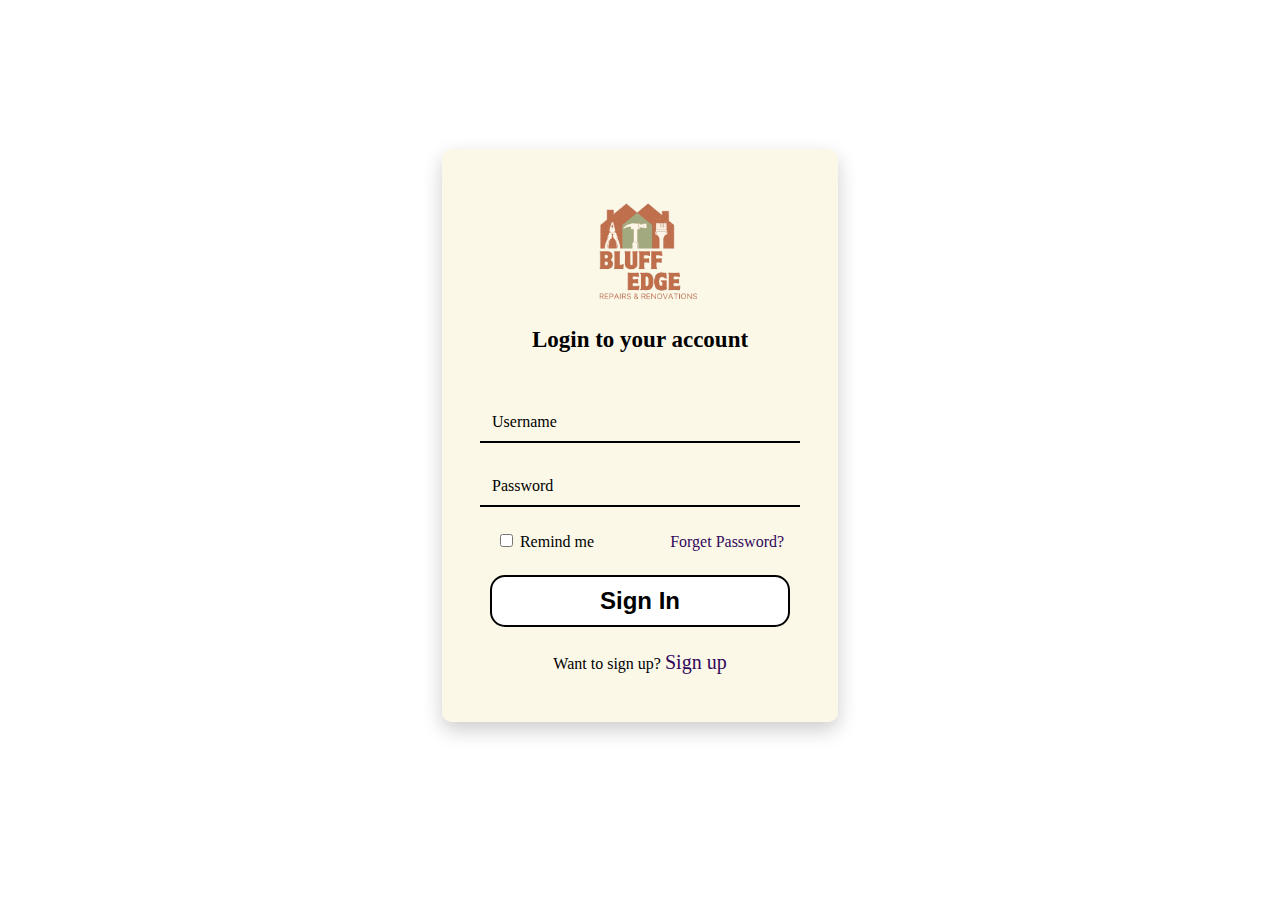
<file: signin.html>
<!DOCTYPE html>
<html lang="en">
<head>
    <meta charset="UTF-8">
    <meta name="viewport" content="width=device-width, initial-scale=1.0">
    <link rel="shortcut icon" href="logo.png" type="image/x-icon">
    <link rel="stylesheet" href="signIn.css">
    <title>login page</title>
    <style>
    </style>
</head>
<body > 
    <div class="form-container"> 
        <form class="animated-form" action="Home.html">
            <a href="Home.html"><img src="logo.png" alt="logo"></a>
            <h1 style="font-size: 23px;margin-bottom: 50px;">Login to your account</h1>
            <div class="input-group">
              <input type="text" placeholder="Username" required>
              <label for="username">Username</label>
            </div>
            <div class="input-group">
              <input type="password" placeholder="Password" required>
              <label for="password">Password</label>
            </div>
            <div>
                <input type="checkbox">
                <label for="checkbox"  style="margin-right: 4.5rem;font-size: 1rem;opacity: 1;">Remind me</label>  
                <a href="#" style="font-size: 1rem;">Forget Password?</a>
            </div>
                <a href="Home.html"><button class="buton">Sign In</button></a>
           <span>Want to sign up? </span><a href="signup.html">Sign up</a>
    </div>
</form>
</body>
</html>
</file>
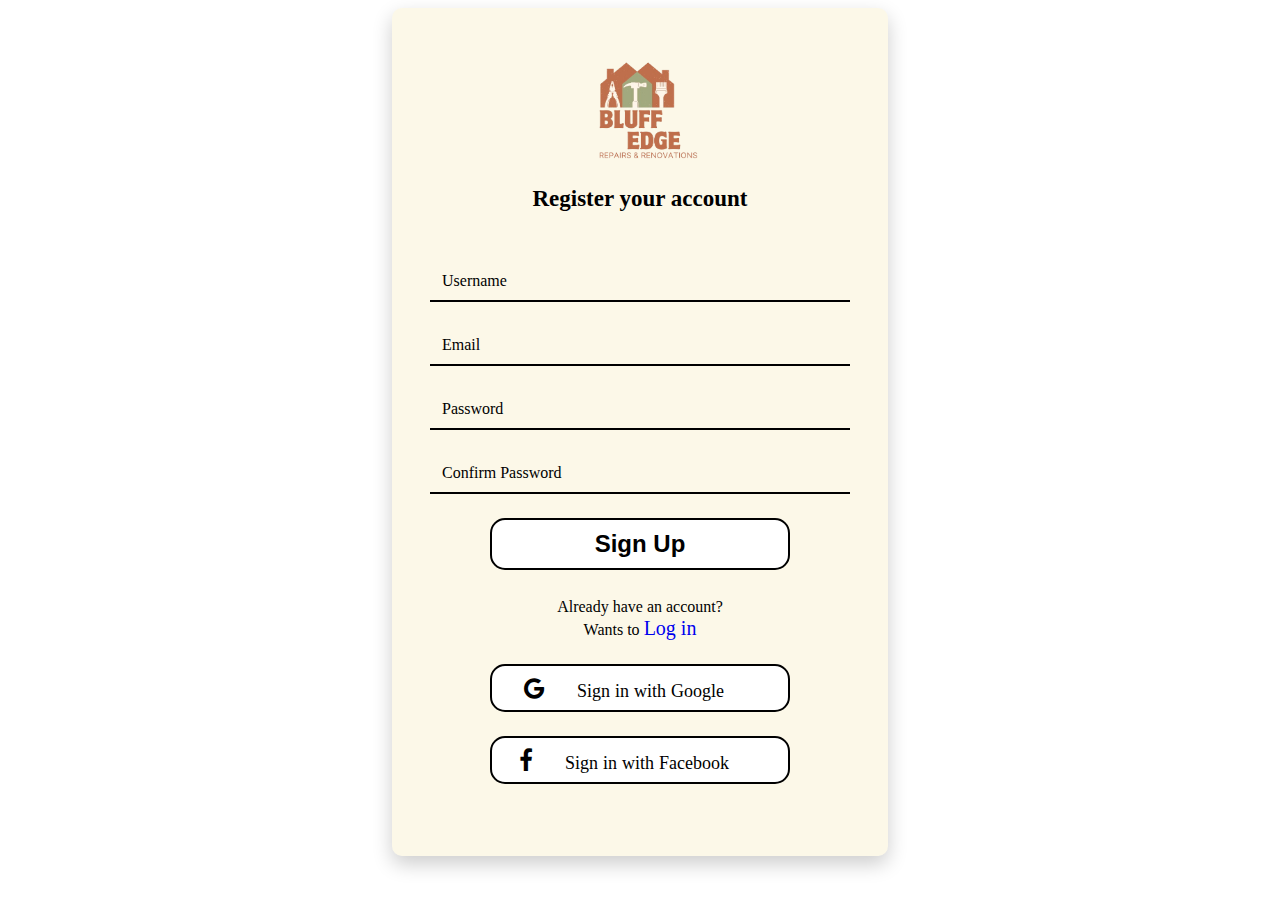
<file: signup.html>
<!DOCTYPE html>
<html lang="en">
<head>
    <meta charset="UTF-8">
    <meta name="viewport" content="width=device-width, initial-scale=1.0">
    <link rel="shortcut icon" href="logo.png" type="image/x-icon">
    <link rel="stylesheet" href="https://cdnjs.cloudflare.com/ajax/libs/font-awesome/4.7.0/css/font-awesome.min.css">
    <title>Sign Up</title>
</head>
<link rel="stylesheet" href="jj.css">
<body>
    <div class="form-container">
        <a href="Home.html"><img src="logo.png" alt="logo"></a>
        <h1 style="font-size: 23px;margin-bottom: 50px;">Register your account</h1>
        <form action="signin.html" class="form">
            <div class="input-group">
                <input type="text" placeholder="Username" required>
                <label for="text">Username</label>
            </div>
            <div class="input-group">
                <input type="email" placeholder="Email">
                <label for="email">Email</label>
            </div>
            <div class="input-group">
                <input type="password" placeholder="Password" required>
                <label for="password">Password</label>
            </div>
            <div class="input-group">
                <input type="password" placeholder="Confirm Password" required>
                <label for="password">Confirm Password</label>
            </div>
                <a href="Home.html"><button class="buton">Sign Up</button></a>
            <span>Already have an account?<br> Wants to</span>
            <a href="signin.html" class="login">Log in</a> 
            <button class="buton"><i class="fa fa-google"><span>Sign in with Google</span></i></button>
            <button class="buton"><i class="fa fa-facebook"><span>Sign in with Facebook</span></i></button>
        </form>
    </div>
</body>
</html>
</file>
<file: signIn.css>
body{
  background-color: #ffffff4f;  
    display: flex;
    align-items: center;
    justify-content: center;
    height: 95vh;
}
    
@keyframes button {
  from{
    transition: background 0.5s ease, transform 0.3s ease;
    background: linear-gradient(to right, black,#faf4f4);
  }
  to{
    transition: background 0.5s ease, transform 0.3s ease;
    background: linear-gradient(to right, black,#0f0f0f);
  }
}
.form-container {
  background-color: #f4eab54f;  
  padding: 3rem;
  border-radius: 10px;
  box-shadow: 0 8px 20px rgba(0, 0, 0, 0.2);
  width: 300px;
  text-align: center;
}

.animated-form h2 {
  margin-bottom: 1.5rem;
  color: #333;
}

.input-group {
  position: relative;
  margin-bottom: 1.5rem;
}

.input-group input {
  display: grid;
  place-self: center;
  width: 100%;
  padding: 10px;
  border: 2px solid #ccc;
  font-size: 1rem;
  outline: none;
  transition: 0.3s;
  border: none;
  border-bottom: 2px solid black;
  background: transparent;
}

.input-group label {
  position: absolute;
  top: 50%;
  left: 10px;
  transform: translateY(-50%);
  font-size: 1rem;
  color: #262525;
  transition: 0.3s;
  pointer-events: none;
}

label:not(:focus){
  opacity: 0;
}
input::placeholder{
  padding-left: 2px;
  font-family: 'Times New Roman', Times, serif;
  color: #000000;
  transition: all 0.3s;
}

input:focus::placeholder{
  transition: all 0.3s;
  opacity: 0;
}

.input-group input:focus {
  border-color: #6a6900;
}

.input-group input:focus + label,
.input-group input:not(:placeholder-shown) + label:active {
  top: 0;
  font-size: 0.8rem;
  color: #7a7403;
  opacity: 1;
}

  img{
    margin-left: 10px;
    width: 110px;
    height: 110px;
  }
  a{
    color: #30075b;
    font-size: 20px;
    text-decoration: none;
    transition: 0.3s ease;
  }
  a:hover{
    border-color: #6a6900;
    transition: 0.3s ease;
    color: blue;
  }

  .form-container .buton {
    transition: background-position 0.5s ease, color 0.5s ease;
    cursor: pointer;
    background: linear-gradient(90deg, rgb(255, 255, 255) 50%, rgb(0, 0, 0) 50%);
    background-size: 200% 100%;
    background-position: left bottom;
    color: black;
    font-size: x-large;
    padding: 10px;
    width: 300px;
    border: 2px solid black;
    margin-block: 1.5rem;
    border-radius: 15px;
    font-weight: bold;
    display: grid;
    place-self: center;
  }
  
  .form-container .buton:hover {
    transition: all 0.3s ease;
    transform: scale(1.03) ;
    box-shadow: 0px 2px 10px 0px #000000;
    color: #faf4f4;
    border: 2px solid #faf4f4;
    background-position: right bottom;
    color: white;
  }
</file>
<file: jj.css>
body{
  background-color: #ffffff4f;  
    display: flex;
    align-items: center;
    justify-content: center;
}
    
.form-container {
  background-color: #f4eab54f;  
  padding: 3rem;
  border-radius: 10px;
  box-shadow: 0 8px 20px rgba(0, 0, 0, 0.2);
  width: 400px;
  text-align: center;
}

form h2 {
  margin-bottom: 1.5rem;
  color: #333;
}

.input-group {
  position: relative;
  margin-bottom: 1.5rem;
}
.input-group input {
  display: grid;
  place-self: center;
  width: 100%;
  padding: 10px;
  border: 2px solid #ccc;
  font-size: 1rem;
  outline: none;
  transition: 0.3s;
  border: none;
  border-bottom: 2px solid black;
  background: transparent;
}
input::placeholder{
  padding-left: 2px;
  font-family: 'Times New Roman', Times, serif;
  color: #000000;
  transition: all 0.3s;
}

input:focus::placeholder{
  transition: all 0.3s;
  opacity: 0;
}
.input-group label {
  position: absolute;
  top: 50%;
  left: 10px;
  transform: translateY(-50%);
  font-size: 1rem;
  color: #262525;
  transition: 0.3s;
  pointer-events: none;
}
label:not(:focus){
  opacity: 0;
}
.input-group input:focus {
  border-color: #6a6900;
}

.input-group input:focus + label,
.input-group input:not(:placeholder-shown) + label:active {
  top: 0;
  font-size: 0.8rem;
  color: #7a7403;
  opacity: 1;
}
img{
  margin-left: 10px;
  width: 110px;
  height: 110px;
} 
.form-container .buton {
  transition: background-position 0.5s ease, color 0.5s ease;
  cursor: pointer;
  background: linear-gradient(90deg, rgb(255, 255, 255) 50%, rgb(0, 0, 0) 50%);
  background-size: 200% 100%;
  background-position: left bottom;
  color: black;
  font-size: x-large;
  padding: 10px;
  width: 300px;
  border: 2px solid black;
  margin-block: 1.5rem;
  border-radius: 15px;
  font-weight: bold;
  display: grid;
  place-self: center;
}

.form-container .buton:hover {
  transition: all 0.3s ease;
  transform: scale(1.03) ;
  box-shadow: 0px 2px 10px 0px #000000;
  color: #faf4f4;
  border: 2px solid #faf4f4;
  background-position: right bottom;
  color: white;
}

a{  
  text-decoration: none;
  transition: 0.3s ease;
  font-size: 20px;
}
a:hover{
  color: rgb(17, 0, 255);
}
.login:hover{
  transform: scale(1.2);
  transition: 0.3s ease;
}
.buton span{
  margin-inline: 2rem;
  font-size: 18px;
}
</file>
